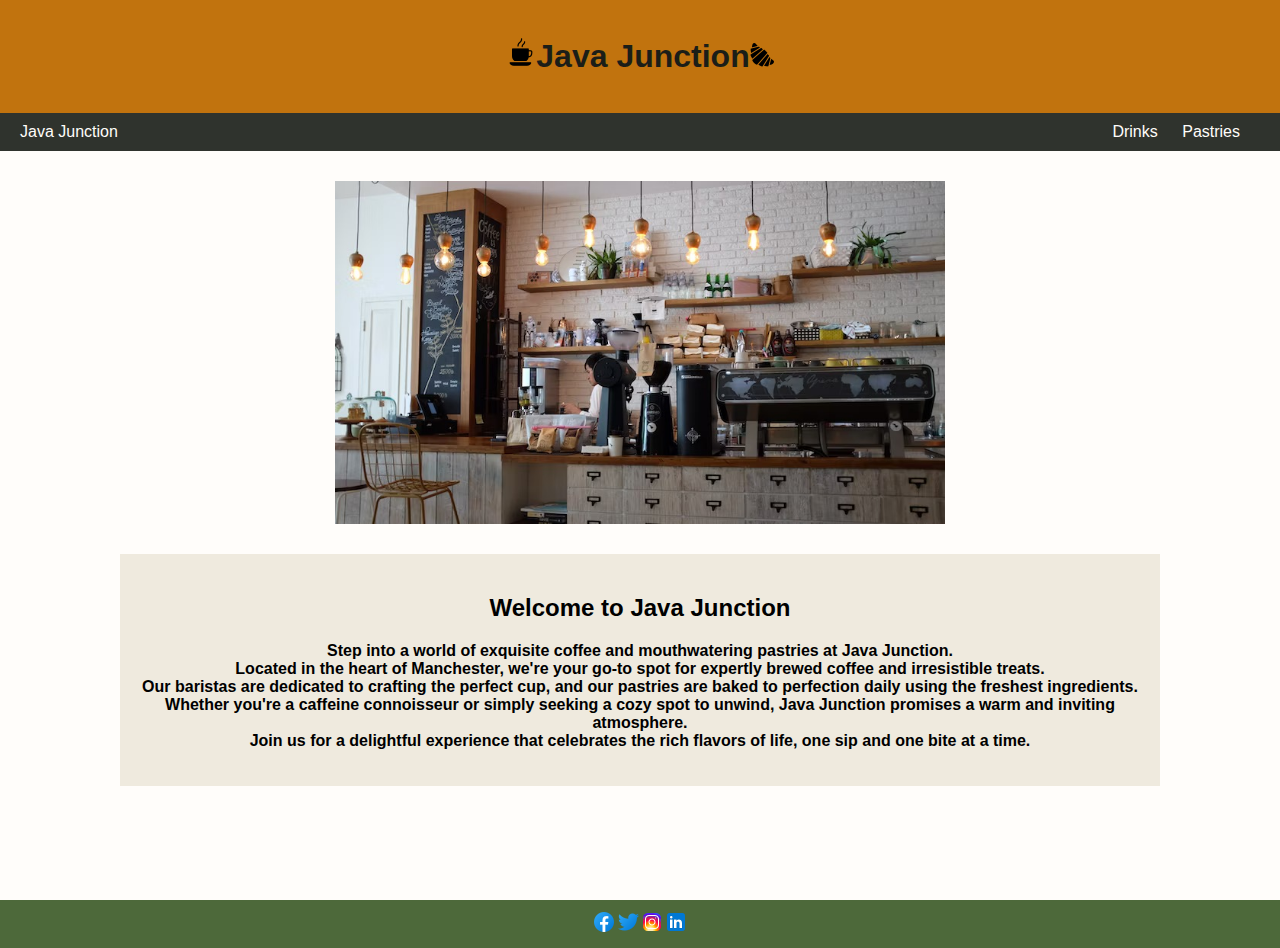
<file: index.html>
<!DOCTYPE html>
<html lang="en">
<head>
    <meta charset="UTF-8">
    <link rel="stylesheet" href="style.css">
    <title>Java Junction Coffee Shop</title>
</head>
<body>
<div class="background">

    <div class="header">
    <h1><img src="images/coffee-shop.png" alt="coffeeshop">Java Junction<img src="images/icons8-pastry-30.png" alt=""></h1>
    </div>
        
    <nav>
        <div class="navbar-left">
            <ul>
                <li><a href="index.html">Java Junction</a></li>
            </ul>
        </div>
        <div class="navbar-right">
            <ul>
                <li><a href="drinks.html">Drinks</a></li>
                <li><a href="pastries.html">Pastries</a></li>
            </ul>
        </div>
    </nav>
    
    <div class="coffeeshopimg">
    <img src="images/coffee_bar.jpeg" alt="coffee shop">
    </div>

    <section class="intro">
        <h2>Welcome to Java Junction</h2>
        <p>Step into a world of exquisite coffee and mouthwatering pastries at Java Junction. <br>Located in the heart of Manchester, we're your go-to spot for expertly brewed coffee and irresistible treats. <br>Our baristas are dedicated to crafting the perfect cup, and our pastries are baked to perfection daily using the freshest ingredients. <br>Whether you're a caffeine connoisseur or simply seeking a cozy spot to unwind, Java Junction promises a warm and inviting atmosphere. <br>Join us for a delightful experience that celebrates the rich flavors of life, one sip and one bite at a time.</p>
    </section>
</div>

<footer>
    <div class="social-media">
        <a href="#" target="_blank"><img src="images/facebook-icon.png" alt="Facebook"></a>
        <a href="#" target="_blank"><img src="images/twitter-icon.png" alt="Twitter"></a>
        <a href="#" target="_blank"><img src="images/instagram-icon.png" alt="Instagram"></a>
        <a href="#" target="_blank"><img src="images/linkedin-icon.png" alt="LinkedIn"></a>
    </div>
</footer>

    
</body>
</html>
</file>
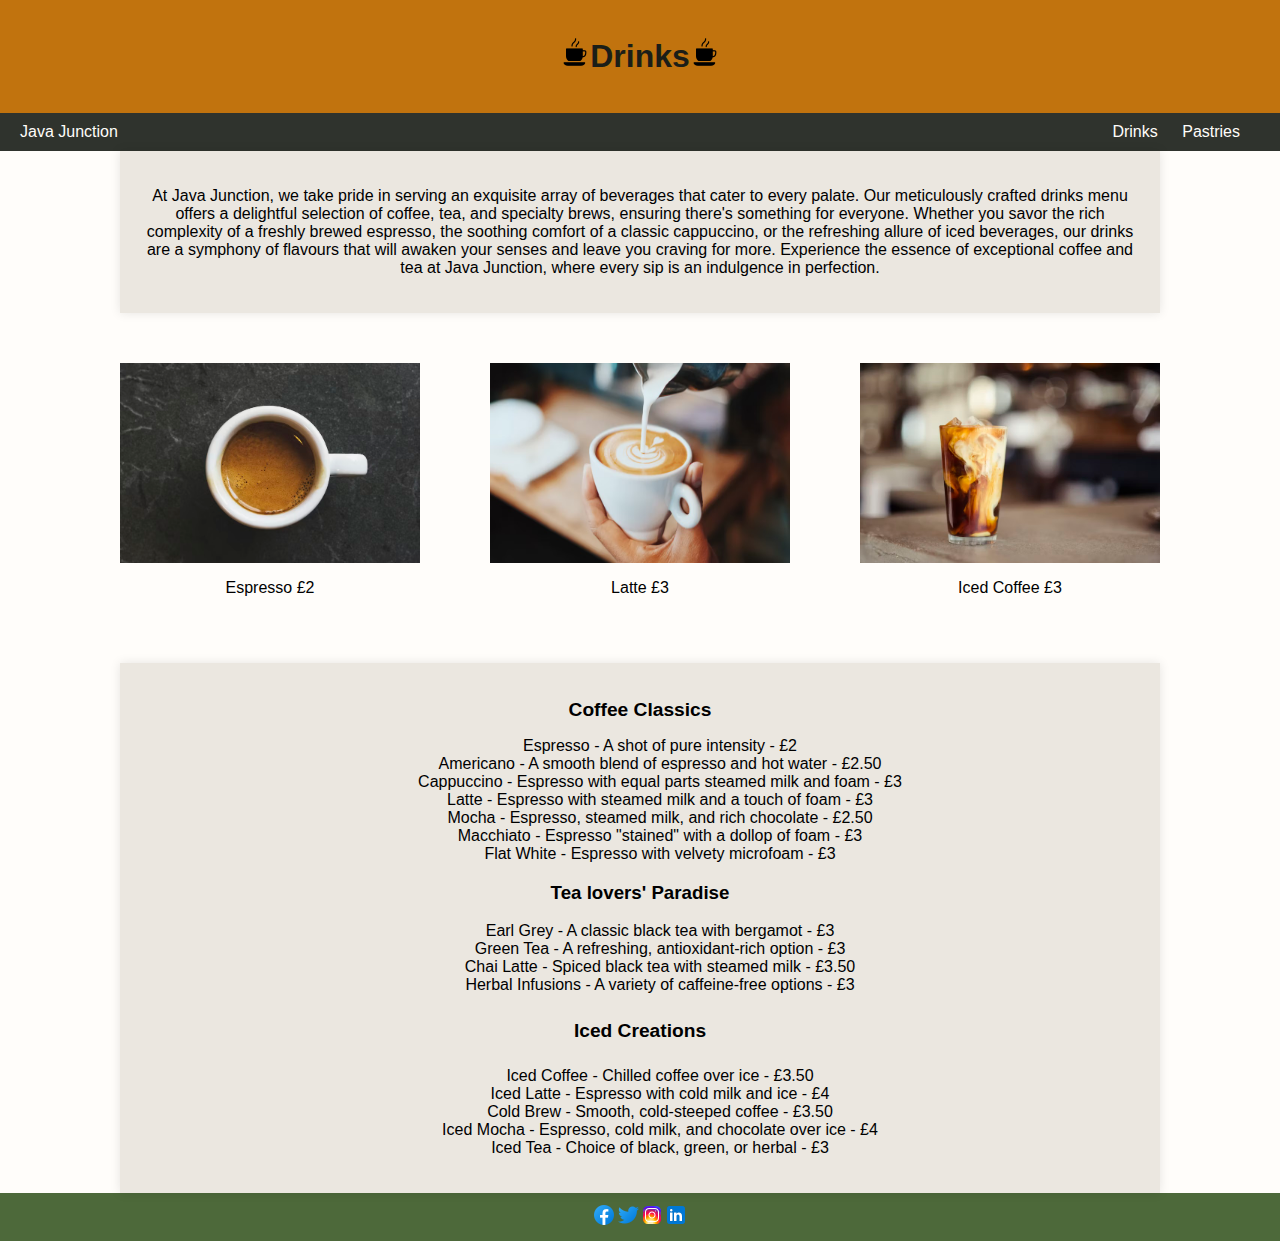
<file: drinks.html>
<!DOCTYPE html>
<html lang="en">
<head>
    <meta charset="UTF-8">
    <link rel="stylesheet" href="drinks.css">
    <title>Drinks Menu - Java Junction</title>
</head>
<body>
<div class="background">
    
    <div class="header">
        <h1><img src="images/coffee-shop.png" alt="">Drinks<img src="images/coffee-shop.png" alt=""></h1>
        </div>
    <nav>
        <div class="navbar-left">
            <ul>
                <li><a href="index.html">Java Junction</a></li>
            </ul>
        </div>
        <div class="navbar-right">
            <ul>
                <li><a href="drinks.html">Drinks</a></li>
                <li><a href="pastries.html">Pastries</a></li>
            </ul>
        </div>
    </nav>
    <section class="menu">
        <p>At Java Junction, we take pride in serving an exquisite array of beverages that cater to every palate. Our meticulously crafted drinks menu offers a delightful selection of coffee, tea, and specialty brews, ensuring there's something for everyone. Whether you savor the rich complexity of a freshly brewed espresso, the soothing comfort of a classic cappuccino, or the refreshing allure of iced beverages, our drinks are a symphony of flavours that will awaken your senses and leave you craving for more. Experience the essence of exceptional coffee and tea at Java Junction, where every sip is an indulgence in perfection.</p>
    </section>

    <div class="seldrinks">
        <div class="espresso">
        <img src="images/espresso.jpeg" alt="espresso">
        <p>Espresso £2</p>
        </div>
        <div class="latte">
        <img src="images/latte.jpeg" alt="latte">
        <p>Latte £3</p>
        </div>
        <div class="iced coffee">
        <img src="images/iced_coffee.jpeg" alt="iced coffee">
        <p>Iced Coffee £3</p>
        </div>
    </div>
    
    
    <section>
    <h2>Coffee Classics</h2>

    <div class="coffee">
        <ul class="no-bullets">
        <li>Espresso - A shot of pure intensity - £2</li>
        <li>Americano - A smooth blend of espresso and hot water - £2.50</li>
        <li>Cappuccino - Espresso with equal parts steamed milk and foam - £3</li>
        <li>Latte - Espresso with steamed milk and a touch of foam - £3</li>
        <li>Mocha - Espresso, steamed milk, and rich chocolate - £2.50</li>
        <li>Macchiato - Espresso "stained" with a dollop of foam - £3</li>
        <li>Flat White - Espresso with velvety microfoam - £3</li>
        </ul>
    </div>

    <h3>Tea lovers' Paradise</h3>

    <div class="tea">
        <ul class="no-bullets">
        <li>Earl Grey - A classic black tea with bergamot - £3</li> 
        <li>Green Tea - A refreshing, antioxidant-rich option - £3</li> 
        <li>Chai Latte - Spiced black tea with steamed milk - £3.50</li> 
        <li>Herbal Infusions - A variety of caffeine-free options - £3</li>    
        </ul>   
    </div>

    <h4>Iced Creations</h4>

    <div class="iced-drinks">
    <ul class="no-bullets">
    <li>Iced Coffee - Chilled coffee over ice - £3.50</li>
    <li>Iced Latte - Espresso with cold milk and ice - £4</li>
    <li>Cold Brew - Smooth, cold-steeped coffee - £3.50</li>
    <li>Iced Mocha - Espresso, cold milk, and chocolate over ice - £4</li>
    <li>Iced Tea - Choice of black, green, or herbal - £3</li>   
    </ul>
    </div>
</section>


</div> 

<footer>
    <div class="social-media">
        <a href="#" target="_blank"><img src="images/facebook-icon.png" alt="Facebook"></a>
        <a href="#" target="_blank"><img src="images/twitter-icon.png" alt="Twitter"></a>
        <a href="#" target="_blank"><img src="images/instagram-icon.png" alt="Instagram"></a>
        <a href="#" target="_blank"><img src="images/linkedin-icon.png" alt="LinkedIn"></a>
    </div>
</footer>    
</body>
</html>
</file>
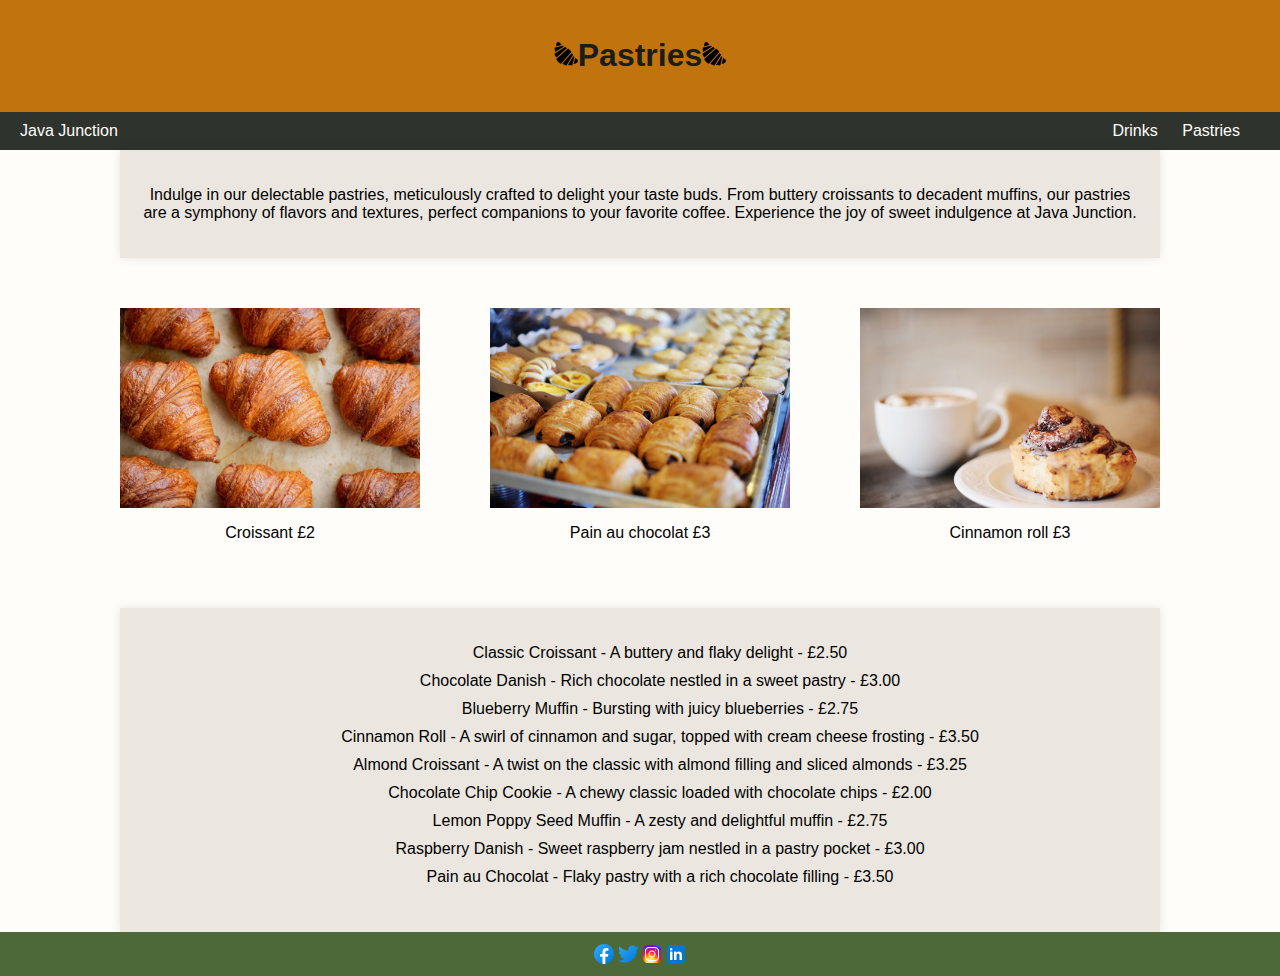
<file: pastries.html>
<html lang="en">
<head>
    <meta charset="UTF-8">
    <link rel="stylesheet" href="pastries.css">
    <title>Pastries Menu - Java Junction</title>
</head>
<body>
<div class="background">
    
    <div class="header">
        <h1><img src="images/icons8-pastry-30.png" alt="coffeeshop">Pastries<img src="images/icons8-pastry-30.png" alt=""></h1>
        </div>
    <nav>
        <div class="navbar-left">
            <ul>
                <li><a href="index.html">Java Junction</a></li>
            </ul>
        </div>
        <div class="navbar-right">
            <ul>
                <li><a href="drinks.html">Drinks</a></li>
                <li><a href="pastries.html">Pastries</a></li>
            </ul>
        </div>
    </nav>
    <section class="menu">
        <p>Indulge in our delectable pastries, meticulously crafted to delight your taste buds. From buttery croissants to decadent muffins, our pastries are a symphony of flavors and textures, perfect companions to your favorite coffee. Experience the joy of sweet indulgence at Java Junction.</p>
    </section>

    <div class="selpast">
        <div class="croissant">
        <img src="images/croissant.jpeg" alt="croissant">
        <p>Croissant £2</p>
        </div>
        <div class="pain_au_chocolat">
        <img src="images/pain_au_chocolat.jpeg" alt="pain_au_chocolat">
        <p>Pain au chocolat £3</p>
        </div>
        <div class="cinnamon roll">
        <img src="images/cinnamon_roll.jpeg" alt="cinnamon roll">
        <p>Cinnamon roll £3</p>
        </div>
    </div>

<section>
<div class="pastries">
    <ul class="spaced-list">      
        <li>Classic Croissant - A buttery and flaky delight - £2.50</li>
        <li>Chocolate Danish - Rich chocolate nestled in a sweet pastry - £3.00</li>
        <li>Blueberry Muffin - Bursting with juicy blueberries - £2.75</li>
        <li>Cinnamon Roll - A swirl of cinnamon and sugar, topped with cream cheese frosting - £3.50</li>
        <li>Almond Croissant - A twist on the classic with almond filling and sliced almonds - £3.25</li>
        <li>Chocolate Chip Cookie - A chewy classic loaded with chocolate chips - £2.00</li>
        <li>Lemon Poppy Seed Muffin - A zesty and delightful muffin - £2.75</li>
        <li>Raspberry Danish - Sweet raspberry jam nestled in a pastry pocket - £3.00</li>
        <li>Pain au Chocolat - Flaky pastry with a rich chocolate filling - £3.50</li>
    </ul>
</div>
</section>

    <footer>
        <div class="social-media">
            <a href="#" target="_blank"><img src="images/facebook-icon.png" alt="Facebook"></a>
            <a href="#" target="_blank"><img src="images/twitter-icon.png" alt="Twitter"></a>
            <a href="#" target="_blank"><img src="images/instagram-icon.png" alt="Instagram"></a>
            <a href="#" target="_blank"><img src="images/linkedin-icon.png" alt="LinkedIn"></a>
        </div>
</div>        
    </footer>    
</body>
</html>
</file>
<file: style.css>
body {
    font-family: Verdana, Geneva, Tahoma, sans-serif;
    margin: 0;
    padding: 0;
    background-color: #fffdfa;
}

.background {
    background-image: url('https://img.freepik.com/free-vector/hand-drawn-coffee-pattern_23-2147518954.jpg?'); 
    background-size: cover;
    background-position: center;
    background-repeat: no-repeat;
    min-height: 100vh;
    position: relative;
}

.header {
    background-color: #c1730e;
    color: #1b1e18;
    text-align: center;
    padding: 1rem 0;
}

/* =========================================Navbar start====================================== */

nav {
    background-color: #2f332d;
    color: white;
    display: flex;
    justify-content: space-between;
    padding: 10px 20px;
}

.navbar-left {
    order: 1; 
}

.navbar-right {
    order: 3; 
}

nav ul {
    list-style-type: none;
    margin: 0;
    padding: 0;
}

nav ul li {
    display: inline;
    margin-right: 20px;
}

nav a{
    text-decoration: none;
    color: #fffdfa;
}

nav a:hover {
    color: #4d693a;
    text-decoration: none;
}

/* ==========================================Navbar end=================================== */


.coffeeshopimg{
    display: flex;
    justify-content: center;
    margin: 30px;    
}

.coffeeshopimg img{
    display: flex;
    justify-content: center;
    height: 50%;
    width: 50%;
}


section {
    max-width: 1000px;
    margin: 0 auto;
    padding: 20px;
    background-color: #ece6d9d4;
    text-align: center;
    font-weight: 670;
}

.social-media{
    display: flex;
    justify-content: center;
    padding: 10px;
    background-color: #4d693a;
}
</file>
<file: drinks.css>
body {
    font-family: Verdana, Geneva, Tahoma, sans-serif;
    margin: 0;
    padding: 0;
    background-color: #fffdfa;
}

.background {
    background-image: url('https://img.freepik.com/free-vector/coffee-shop-instagram-post-backg\round-vector_53876-136841.jpg');
    background-size: cover;
    background-position: center;
    background-repeat: no-repeat;
    min-height: 100vh;
    position: relative;
}

.header {
    background-color: #c1730e;
    color: #1b1e18;
    text-align: center;
    padding: 1rem 0;
}

/* =========================================Navbar start====================================== */

nav {
    background-color: #2f332d;
    color: white;
    display: flex;
    justify-content: space-between;
    padding: 10px 20px;
}

.navbar-left {
    order: 1; 
}

.navbar-right {
    order: 3; 
}

nav ul {
    list-style-type: none;
    margin: 0;
    padding: 0;
}

nav ul li {
    display: inline;
    margin-right: 20px;
}

nav a{
    text-decoration: none;
    color: #fffdfa;
}

nav a:hover {
    color: #4d693a;
    text-decoration: none;
}


/* ==========================================Navbar end=================================== */

section {
    max-width: 1000px;
    margin: 0 auto;
    padding: 20px;
    background-color: #d9d3c784;
    box-shadow: 0 0 10px rgba(0, 0, 0, 0.1);
    text-align: center;
}

.seldrinks{
    display: flex;
    justify-content: space-evenly;
    padding: 50px;
}

.seldrinks img{
    display: flex;
    justify-content: space-evenly;
    height: 200px;
    width: 300px;
}

.seldrinks p{
    display: flex;
    justify-content: space-evenly; 
}

h2{
    font-size: larger;
}

h3{
    text-align: center;
}


h4{
    text-align: center;
    font-size: larger;
}


.no-bullets {
    list-style-type: none;
}

.social-media{
    display: flex;
    justify-content: center;
    padding: 10px;
    background-color: #4d693a;
}
</file>
<file: pastries.css>
body {
    font-family: Verdana, Geneva, Tahoma, sans-serif;
    margin: 0;
    padding: 0;
    background-color: #fffdfa;
}

.background {
    background-image: url('https://img.freepik.com/premium-vector/seamless-pattern-with-confectionery-dessert-cake-waffle-candy-croissant-linear-hand-doodle_248911-960.jpg'); /* Replace 'your-background-image.jpg' with the path to your image */
    background-size: cover;
    background-position: center;
    background-repeat: no-repeat;
    min-height: 100vh;
    position: relative;
}

.header {
    background-color: #c1730e;
    color: #1b1e18;
    text-align: center;
    padding: 1rem 0;
}

/* =========================================Navbar start====================================== */

nav {
    background-color: #2f332d;
    color: white;
    display: flex;
    justify-content: space-between;
    padding: 10px 20px;
}

.navbar-left {
    order: 1; 
}

.navbar-right {
    order: 3; 
}

nav ul {
    list-style-type: none;
    margin: 0;
    padding: 0;
}

nav ul li {
    display: inline;
    margin-right: 20px;
}

nav a{
    text-decoration: none;
    color: #fffdfa;
}

nav a:hover {
    color: #4d693a;
    text-decoration: none;
}


/* ==========================================Navbar end=================================== */

section {
    max-width: 1000px;
    margin: 0 auto;
    padding: 20px;
    background-color: #d9d3c784;
    box-shadow: 0 0 10px rgba(0, 0, 0, 0.1);
    text-align: center;
}

.selpast{
    display: flex;
    justify-content: space-evenly;
    padding: 50px;
}

.selpast img{
    display: flex;
    justify-content: space-evenly;
    height: 200px;
    width: auto;
}

.selpast p{
    display: flex;
    justify-content: space-evenly; 
}

.pastries{
    display: flex;
    justify-content: center;
}

ul {
    list-style: none;
}

li {
    margin-bottom: 10px; 
}

.social-media{
    display: flex;
    justify-content: center;
    padding: 10px;
    background-color: #4d693a;
}
</file>
